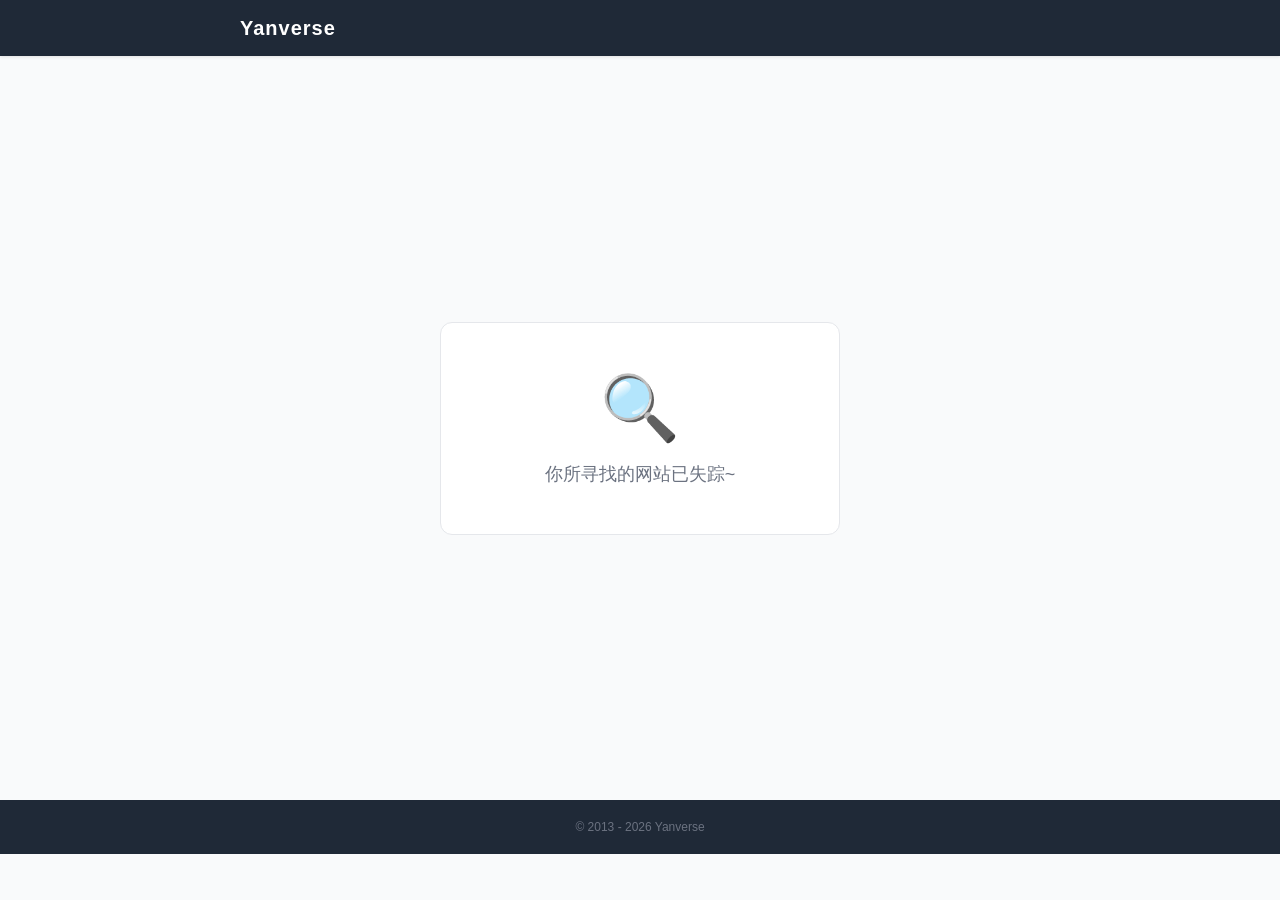
<file: bin.html>
<!DOCTYPE html>
<html lang="zh-CN">
<head>
    <meta charset="UTF-8">
    <meta name="viewport" content="width=device-width, initial-scale=1.0">
    <title>网页已失踪 - Yanverse</title>
    <style>
        *, *::before, *::after { box-sizing: border-box; }
        html { font-family: -apple-system, BlinkMacSystemFont, "Segoe UI", Roboto, "Helvetica Neue", Arial, sans-serif; }
        body {
            margin: 0;
            background: #f9fafb;
            color: #111827;
            min-height: 100vh;
        }

        .app-header {
            background: #1f2937;
            padding: 0 24px;
            position: sticky;
            top: 0;
            z-index: 100;
            box-shadow: 0 1px 3px rgba(0,0,0,0.1);
        }
        .header-content {
            max-width: 800px;
            margin: 0 auto;
            height: 56px;
            display: flex;
            align-items: center;
        }
        .brand {
            font-size: 20px;
            font-weight: 700;
            color: #fff;
            letter-spacing: 1px;
            cursor: pointer;
        }

        .app-content {
            max-width: 800px;
            margin: 0 auto;
            padding: 24px;
            min-height: calc(100vh - 156px);
            display: flex;
            align-items: center;
            justify-content: center;
        }

        .notfound-card {
            background: #fff;
            border-radius: 12px;
            padding: 48px 32px;
            border: 1px solid #e5e7eb;
            text-align: center;
            max-width: 400px;
            width: 100%;
        }
        .notfound-icon {
            font-size: 64px;
            margin-bottom: 16px;
            color: #9ca3af;
        }
        .notfound-text {
            font-size: 18px;
            color: #6b7280;
            margin: 0;
        }

        .app-footer {
            background: #1f2937;
            padding: 20px 24px;
            text-align: center;
        }
        .app-footer p {
            margin: 0;
            color: #6b7280;
            font-size: 12px;
        }

        @media (max-width: 576px) {
            .app-header { padding: 0 16px; }
            .app-content { padding: 16px; }
            .notfound-card { padding: 32px 24px; }
        }
    </style>
</head>
<body>
    <header class="app-header">
        <div class="header-content">
            <span class="brand" onclick="location.href='/'">Yanverse</span>
        </div>
    </header>

    <main class="app-content">
        <div class="notfound-card">
            <div class="notfound-icon">🔍</div>
            <p class="notfound-text">你所寻找的网站已失踪~</p>
        </div>
    </main>

    <footer class="app-footer">
        <p>&copy; 2013 - 2026 Yanverse</p>
    </footer>
</body>
</html>
</file>
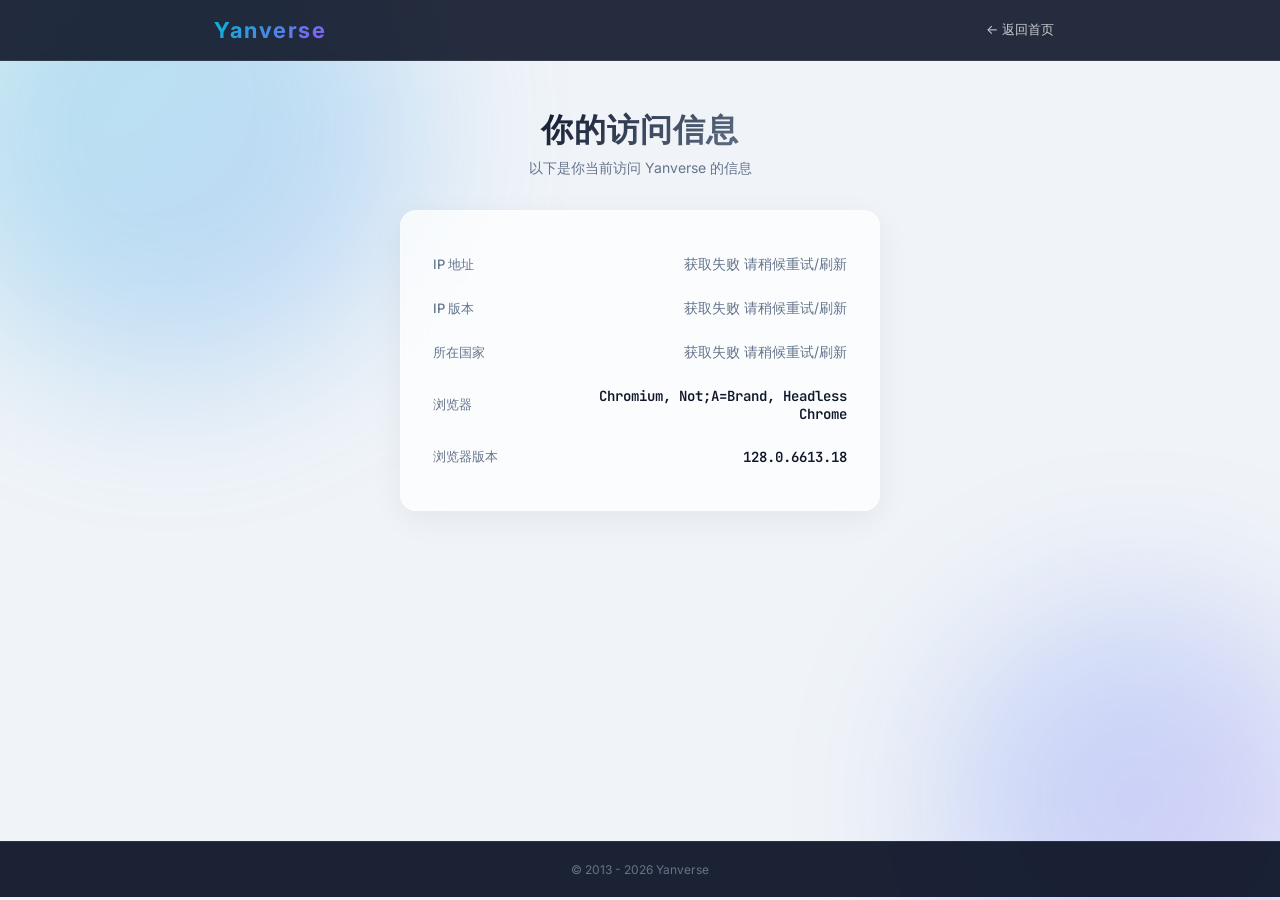
<file: info.html>
<!DOCTYPE html>
<html lang="zh-CN">
<head>
<meta charset="UTF-8" />
<meta name="viewport" content="width=device-width, initial-scale=1.0" />
<title>访问信息 - Yanverse</title>
 <link rel="icon" href="https://github.com/favicon.ico">
<link rel="preconnect" href="https://fonts.googleapis.com" />
<link rel="preconnect" href="https://fonts.gstatic.com" crossorigin />
<link href="https://fonts.googleapis.com/css2?family=Inter:opsz@14..32&family=JetBrains+Mono:wght@500&display=swap" rel="stylesheet" />
<style>
  *, *::before, *::after { box-sizing: border-box; margin: 0; padding: 0; }

  :root {
    --primary: #06b6d4;
    --primary-dark: #0891b2;
    --gradient-1: #06b6d4;
    --gradient-2: #3b82f6;
    --gradient-3: #8b5cf6;
    --bg: #f0f4f8;
    --card-bg: rgba(255,255,255,0.75);
    --card-border: rgba(255,255,255,0.3);
    --text: #0f172a;
    --text-soft: #64748b;
    --nav-bg: rgba(15,23,42,0.9);
    --nav-border: rgba(255,255,255,0.08);
    --footer-bg: rgba(15,23,42,0.95);
    --shadow: 0 8px 32px rgba(0,0,0,0.06);
    --radius: 16px;
    --font: "Inter", -apple-system, BlinkMacSystemFont, "Segoe UI", sans-serif;
    --mono: "JetBrains Mono", "SF Mono", ui-monospace, monospace;
  }

  @media (prefers-color-scheme: dark) {
    :root {
      --bg: #0b1120;
      --card-bg: rgba(30,41,59,0.7);
      --card-border: rgba(148,163,184,0.15);
      --text: #f1f5f9;
      --text-soft: #94a3b8;
      --nav-bg: rgba(15,23,42,0.95);
      --footer-bg: rgba(2,6,23,0.98);
      --shadow: 0 8px 32px rgba(0,0,0,0.3);
    }
  }

  html { font-family: var(--font); color: var(--text); }
  body {
    margin: 0;
    background: var(--bg);
    min-height: 100vh;
    overflow-x: hidden;
    transition: background 0.4s, color 0.4s;
  }

  .orb {
    position: fixed;
    border-radius: 50%;
    filter: blur(80px);
    opacity: 0.25;
    pointer-events: none;
    z-index: 0;
    animation: orbFloat 20s ease-in-out infinite alternate;
  }
  .orb-1 {
    width: 500px; height: 500px;
    background: linear-gradient(135deg, var(--gradient-1), var(--gradient-2));
    top: -120px; left: -80px;
  }
  .orb-2 {
    width: 400px; height: 400px;
    background: linear-gradient(135deg, var(--gradient-2), var(--gradient-3));
    bottom: -100px; right: -60px;
    animation-delay: -7s;
  }
  @keyframes orbFloat {
    0%   { transform: translate(0, 0) scale(1); }
    33%  { transform: translate(30px, -40px) scale(1.08); }
    66%  { transform: translate(-20px, 20px) scale(0.95); }
    100% { transform: translate(10px, -10px) scale(1.05); }
  }

  .app-header {
    position: sticky;
    top: 0;
    z-index: 100;
    background: var(--nav-bg);
    backdrop-filter: blur(16px);
    -webkit-backdrop-filter: blur(16px);
    border-bottom: 1px solid var(--nav-border);
  }
  .header-content {
    max-width: 900px;
    margin: 0 auto;
    height: 60px;
    display: flex;
    align-items: center;
    justify-content: space-between;
    padding: 0 24px;
  }
  .brand {
    font-size: 22px;
    font-weight: 700;
    background: linear-gradient(135deg, var(--gradient-1), var(--gradient-3));
    -webkit-background-clip: text;
    -webkit-text-fill-color: transparent;
    background-clip: text;
    letter-spacing: 1.5px;
    cursor: pointer;
  }
  .back-link {
    color: rgba(255,255,255,0.75);
    text-decoration: none;
    font-size: 13px;
    padding: 6px 12px;
    border-radius: 8px;
    transition: all 0.2s;
  }
  .back-link:hover {
    color: #fff;
    background: rgba(255,255,255,0.06);
  }

  .app-content {
    max-width: 900px;
    margin: 0 auto;
    padding: 48px 24px 64px;
    position: relative;
    z-index: 1;
    min-height: calc(100vh - 120px);
    display: flex;
    flex-direction: column;
    align-items: center;
  }

  .hero-section {
    text-align: center;
    margin-bottom: 32px;
    animation: fadeUp 0.6s ease-out;
  }
  .hero-section h1 {
    font-size: 32px;
    font-weight: 700;
    background: linear-gradient(135deg, var(--text) 0%, var(--text-soft) 100%);
    -webkit-background-clip: text;
    -webkit-text-fill-color: transparent;
    background-clip: text;
    letter-spacing: 1px;
  }
  .hero-section p {
    font-size: 14px;
    color: var(--text-soft);
    margin-top: 6px;
  }

  .info-card {
    background: var(--card-bg);
    backdrop-filter: blur(20px);
    -webkit-backdrop-filter: blur(20px);
    border: 1px solid var(--card-border);
    border-radius: var(--radius);
    padding: 32px;
    max-width: 480px;
    width: 100%;
    box-shadow: var(--shadow);
    animation: fadeUp 0.6s ease-out 0.1s both;
    transition: background 0.3s, transform 0.25s, box-shadow 0.25s;
  }
  .info-card:hover {
    transform: translateY(-2px);
    box-shadow: 0 12px 40px rgba(0,0,0,0.08);
  }
  .info-row {
    display: flex;
    justify-content: space-between;
    align-items: center;
    padding: 12px 0;
    border-bottom: 1px solid var(--card-border);
  }
  .info-row:last-child { border-bottom: none; }
  .info-label {
    font-size: 13px;
    color: var(--text-soft);
    font-weight: 500;
  }
  .info-value {
    font-size: 14px;
    color: var(--text);
    font-weight: 600;
    font-family: var(--mono);
    text-align: right;
    word-break: break-all;
    max-width: 60%;
  }
  .info-value.loading {
    color: var(--text-soft);
    font-weight: 400;
    font-family: var(--font);
  }

  .app-footer {
    background: var(--footer-bg);
    padding: 20px 24px;
    text-align: center;
    position: relative;
    z-index: 1;
    border-top: 1px solid var(--nav-border);
  }
  .app-footer p {
    margin: 0;
    color: var(--text-soft);
    font-size: 12px;
  }

  @keyframes fadeUp {
    from { opacity: 0; transform: translateY(20px); }
    to   { opacity: 1; transform: translateY(0); }
  }

  @media (max-width: 576px) {
    .header-content { padding: 0 16px; }
    .app-content { padding: 32px 16px 48px; }
    .info-card { padding: 24px; }
    .hero-section h1 { font-size: 24px; }
    .info-row { flex-direction: column; align-items: flex-start; gap: 4px; }
    .info-value { text-align: left; max-width: 100%; }
  }
</style>
</head>
<body>

<div class="orb orb-1"></div>
<div class="orb orb-2"></div>

<header class="app-header">
  <div class="header-content">
    <span class="brand" onclick="location.href='/'">Yanverse</span>
    <a class="back-link" href="/">← 返回首页</a>
  </div>
</header>

<main class="app-content">
  <div class="hero-section">
    <h1>你的访问信息</h1>
    <p>以下是你当前访问 Yanverse 的信息</p>
  </div>

  <div class="info-card">
    <div class="info-row">
      <span class="info-label">IP 地址</span>
      <span class="info-value loading" id="ip">获取中...</span>
    </div>
    <div class="info-row">
      <span class="info-label">IP 版本</span>
      <span class="info-value loading" id="version">获取中...</span>
    </div>
    <div class="info-row">
      <span class="info-label">所在国家</span>
      <span class="info-value loading" id="country">获取中...</span>
    </div>
    <div class="info-row">
      <span class="info-label">浏览器</span>
      <span class="info-value loading" id="browser">获取中...</span>
    </div>
    <div class="info-row" id="uaRow" style="display:none">
      <span class="info-label">浏览器版本</span>
      <span class="info-value loading" id="uaVersion">获取中...</span>
    </div>
  </div>
</main>

<footer class="app-footer">
  <p>&copy; 2013 - <span id="year">2026</span> Yanverse</p>
</footer>

<script>
(function() {
  document.getElementById('year').textContent = new Date().getFullYear();

  fetch('https://ipapi.co/json/')
    .then(function(res) { return res.json(); })
    .then(function(data) {
      document.getElementById('ip').textContent = data.ip;
      document.getElementById('ip').className = 'info-value';
      document.getElementById('version').textContent = data.version;
      document.getElementById('version').className = 'info-value';
      document.getElementById('country').textContent = data.country_name;
      document.getElementById('country').className = 'info-value';
    })
    .catch(function() {
      var fallback = '获取失败 请稍候重试/刷新';
      document.getElementById('ip').textContent = fallback;
      document.getElementById('version').textContent = fallback;
      document.getElementById('country').textContent = fallback;
    });

  if (navigator.userAgentData) {
    navigator.userAgentData.getHighEntropyValues(['uaFullVersion']).then(function(ua) {
      var brands = navigator.userAgentData.brands.map(function(b) { return b.brand; }).join(', ');
      document.getElementById('browser').textContent = brands;
      document.getElementById('browser').className = 'info-value';
      document.getElementById('uaRow').style.display = 'flex';
      document.getElementById('uaVersion').textContent = ua.uaFullVersion;
      document.getElementById('uaVersion').className = 'info-value';
    });
  } else {
    var raw = navigator.userAgent;
    var match = raw.match(/(Chrome\/[\d.]+|Firefox\/[\d.]+|Safari\/[\d.]+)/);
    document.getElementById('browser').textContent = match ? match[1] : raw.slice(0, 50);
    document.getElementById('browser').className = 'info-value';
  }
})();
</script>
</body>
</html>
</file>
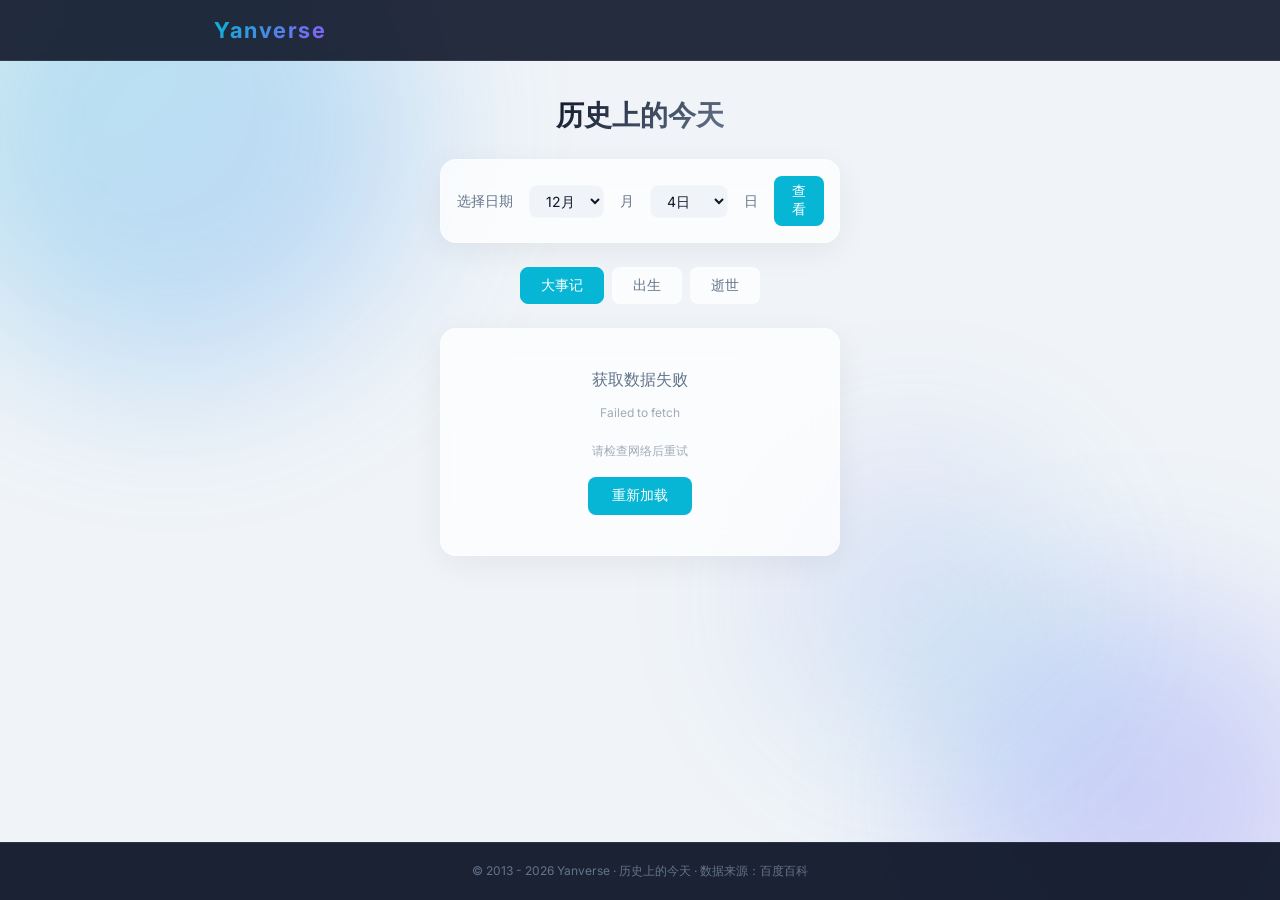
<file: onthisday.html>
<!DOCTYPE html>
<html lang="zh-CN">
<head>
<meta charset="UTF-8">
<meta name="viewport" content="width=device-width, initial-scale=1.0">
<title>历史上的今天 - Yanverse</title>
  <link rel="icon" href="https://github.com/favicon.ico">
<link rel="preconnect" href="https://fonts.googleapis.com">
<link rel="preconnect" href="https://fonts.gstatic.com" crossorigin>
<link href="https://fonts.googleapis.com/css2?family=Inter:opsz@14..32&family=JetBrains+Mono:wght@500;700&display=swap" rel="stylesheet">
<style>
*,*::before,*::after{box-sizing:border-box;margin:0;padding:0}

:root{
--primary:#06b6d4;
--primary-dark:#0891b2;
--gradient-1:#06b6d4;
--gradient-2:#3b82f6;
--gradient-3:#8b5cf6;
--bg:#f0f4f8;
--card-bg:rgba(255,255,255,0.75);
--card-border:rgba(255,255,255,0.3);
--text:#0f172a;
--text-soft:#64748b;
--nav-bg:rgba(15,23,42,0.9);
--nav-border:rgba(255,255,255,0.08);
--footer-bg:rgba(15,23,42,0.95);
--shadow:0 8px 32px rgba(0,0,0,0.06);
--radius:16px;
--font:"Inter",-apple-system,BlinkMacSystemFont,"Segoe UI",sans-serif;
--mono:"JetBrains Mono","SF Mono",ui-monospace,monospace
}

@media(prefers-color-scheme:dark){
:root{
--bg:#0b1120;
--card-bg:rgba(30,41,59,0.7);
--card-border:rgba(148,163,184,0.15);
--text:#f1f5f9;
--text-soft:#94a3b8;
--nav-bg:rgba(15,23,42,0.95);
--footer-bg:rgba(2,6,23,0.98);
--shadow:0 8px 32px rgba(0,0,0,0.3)
}
}

html{font-family:var(--font);color:var(--text);height:100%}
body{margin:0;background:var(--bg);min-height:100vh;overflow-x:hidden;transition:background .4s,color .4s;display:flex;flex-direction:column}

.orb{position:fixed;border-radius:50%;filter:blur(80px);opacity:.25;pointer-events:none;z-index:0;animation:orbFloat 20s ease-in-out infinite alternate}
.orb-1{width:500px;height:500px;background:linear-gradient(135deg,var(--gradient-1),var(--gradient-2));top:-120px;left:-80px}
.orb-2{width:400px;height:400px;background:linear-gradient(135deg,var(--gradient-2),var(--gradient-3));bottom:-100px;right:-60px;animation-delay:-7s}
.orb-3{width:300px;height:300px;background:linear-gradient(135deg,var(--gradient-3),var(--gradient-1));top:50%;left:60%;animation-delay:-14s;opacity:.15}
@keyframes orbFloat{0%{transform:translate(0,0) scale(1)}33%{transform:translate(30px,-40px) scale(1.08)}66%{transform:translate(-20px,20px) scale(.95)}100%{transform:translate(10px,-10px) scale(1.05)}}

.app-header{position:sticky;top:0;z-index:100;background:var(--nav-bg);backdrop-filter:blur(16px);-webkit-backdrop-filter:blur(16px);border-bottom:1px solid var(--nav-border);transition:background .3s}
.header-content{max-width:900px;margin:0 auto;height:60px;display:flex;align-items:center;padding:0 24px}
.brand{font-size:22px;font-weight:700;background:linear-gradient(135deg,var(--gradient-1),var(--gradient-3));-webkit-background-clip:text;-webkit-text-fill-color:transparent;background-clip:text;letter-spacing:1.5px;cursor:pointer}

.app-content{max-width:900px;margin:0 auto;padding:36px 24px;position:relative;z-index:1;flex:1 0 auto}

.page-header{text-align:center;margin-bottom:24px;animation:fadeUp .6s ease-out}
.page-title{font-size:28px;font-weight:700;margin-bottom:4px}
.page-title span{background:linear-gradient(135deg,var(--text) 0%,var(--text-soft) 100%);-webkit-background-clip:text;-webkit-text-fill-color:transparent;background-clip:text}

.date-picker-card{background:var(--card-bg);backdrop-filter:blur(20px);-webkit-backdrop-filter:blur(20px);border:1px solid var(--card-border);border-radius:var(--radius);padding:16px 24px;box-shadow:var(--shadow);display:flex;align-items:center;justify-content:center;gap:16px;max-width:400px;margin:0 auto 24px;animation:fadeUp .6s ease-out .05s both;transition:background .3s}
.date-picker-card label{font-size:14px;color:var(--text-soft);white-space:nowrap}
.date-picker-card select{font-family:var(--font);font-size:14px;padding:6px 12px;border-radius:8px;border:1px solid var(--card-border);background:var(--bg);color:var(--text);outline:none;cursor:pointer}
.date-picker-card select:focus{border-color:var(--primary)}
.date-picker-card button{background:var(--primary);border:none;color:#fff;padding:7px 18px;border-radius:8px;cursor:pointer;font-size:14px;font-weight:500;transition:background .2s}
.date-picker-card button:hover{background:var(--primary-dark)}

.tabs{display:flex;gap:8px;justify-content:center;margin-bottom:24px;animation:fadeUp .6s ease-out .1s both}
.tab{padding:8px 20px;border-radius:8px;border:1px solid var(--card-border);background:var(--card-bg);color:var(--text-soft);font-size:14px;font-weight:500;cursor:pointer;transition:all .2s;backdrop-filter:blur(12px)}
.tab:hover{background:var(--primary);color:#fff;border-color:var(--primary)}
.tab.active{background:var(--primary);color:#fff;border-color:var(--primary)}

.loading{text-align:center;padding:80px 20px}
.loading .spinner{width:48px;height:48px;border:4px solid var(--card-border);border-top-color:var(--primary);border-radius:50%;animation:spin .8s linear infinite;margin:0 auto 20px}
@keyframes spin{to{transform:rotate(360deg)}}
.loading p{font-size:16px;color:var(--text-soft)}

.error-card{background:var(--card-bg);backdrop-filter:blur(20px);-webkit-backdrop-filter:blur(20px);border:1px solid var(--card-border);border-radius:var(--radius);padding:40px;text-align:center;box-shadow:var(--shadow)}
.error-card p{color:var(--text-soft);margin-bottom:12px}
.error-card .err-detail{font-size:12px;opacity:.6;margin-bottom:16px;line-height:1.6}
.error-card button{background:var(--primary);border:none;color:#fff;padding:10px 24px;border-radius:8px;cursor:pointer;font-size:14px;transition:background .2s}
.error-card button:hover{background:var(--primary-dark)}

.events-list{animation:fadeUp .6s ease-out .15s both}
.event-card{background:var(--card-bg);backdrop-filter:blur(20px);-webkit-backdrop-filter:blur(20px);border:1px solid var(--card-border);border-radius:var(--radius);padding:20px 24px;box-shadow:var(--shadow);transition:transform .2s,box-shadow .2s,background .3s;margin-bottom:10px}
.event-card:hover{transform:translateY(-2px);box-shadow:0 12px 48px rgba(0,0,0,.1)}
.event-year{font-family:var(--mono);font-size:13px;font-weight:700;background:linear-gradient(135deg,var(--gradient-1),var(--gradient-2));-webkit-background-clip:text;-webkit-text-fill-color:transparent;background-clip:text;margin-bottom:6px}
.event-text{font-size:15px;line-height:1.6;color:var(--text)}

.empty-state{text-align:center;padding:60px 20px;color:var(--text-soft);font-size:15px}

.app-footer{background:var(--footer-bg);padding:20px 24px;text-align:center;position:relative;z-index:1;border-top:1px solid var(--nav-border);margin-top:auto}

.app-footer{background:var(--footer-bg);padding:20px 24px;text-align:center;position:relative;z-index:1;border-top:1px solid var(--nav-border);margin-top:48px}
.app-footer p{margin:0;color:var(--text-soft);font-size:12px}

@keyframes fadeUp{from{opacity:0;transform:translateY(20px)}to{opacity:1;transform:translateY(0)}}

@media(max-width:576px){
.header-content{padding:0 16px}
.app-content{padding:24px 16px 40px}
.page-title{font-size:22px}
.event-card{padding:16px 18px}
.tab{padding:6px 14px;font-size:13px}
.date-picker-card{flex-wrap:wrap;padding:14px 16px}
}
</style>
</head>
<body>

<div class="orb orb-1"></div>
<div class="orb orb-2"></div>
<div class="orb orb-3"></div>

<header class="app-header">
  <div class="header-content">
    <span class="brand" onclick="location.href='https://www.page.roooooyan.work'">Yanverse</span>
  </div>
</header>

<main class="app-content">
  <div class="page-header">
    <div class="page-title"><span>历史上的今天</span></div>
  </div>

  <div class="date-picker-card">
    <label>选择日期</label>
    <select id="monthPicker" style="font-family:var(--font);font-size:14px;padding:6px 12px;border-radius:8px;border:1px solid var(--card-border);background:var(--bg);color:var(--text);outline:none;cursor:pointer"></select>
    <span style="color:var(--text-soft);font-size:14px">月</span>
    <select id="dayPicker" style="font-family:var(--font);font-size:14px;padding:6px 12px;border-radius:8px;border:1px solid var(--card-border);background:var(--bg);color:var(--text);outline:none;cursor:pointer"></select>
    <span style="color:var(--text-soft);font-size:14px">日</span>
    <button onclick="goDate()">查看</button>
  </div>

  <div class="tabs">
    <span class="tab active" data-tab="events" onclick="switchTab('events')">大事记</span>
    <span class="tab" data-tab="births" onclick="switchTab('births')">出生</span>
    <span class="tab" data-tab="deaths" onclick="switchTab('deaths')">逝世</span>
  </div>

  <div id="app">
    <div class="loading">
      <div class="spinner"></div>
      <p>正在获取历史数据...</p>
    </div>
  </div>
</main>

<footer class="app-footer">
  <p>&copy; 2013 - <span id="year">2026</span> Yanverse · 历史上的今天 · 数据来源：百度百科</p>
</footer>

<script>
document.getElementById('year').textContent = new Date().getFullYear();

const MONTHS = ['1','2','3','4','5','6','7','8','9','10','11','12'];
const monthSel = document.getElementById('monthPicker');
const daySel = document.getElementById('dayPicker');

MONTHS.forEach((m, i) => {
  const opt = document.createElement('option');
  opt.value = m;
  opt.textContent = (i + 1) + '月';
  monthSel.appendChild(opt);
});

function populateDays(month, selectedDay) {
  const daysInMonth = new Date(2000, month, 0).getDate();
  daySel.innerHTML = '';
  for (let d = 1; d <= daysInMonth; d++) {
    const opt = document.createElement('option');
    opt.value = String(d).padStart(2, '0');
    opt.textContent = d + '日';
    if (String(d).padStart(2, '0') === selectedDay) opt.selected = true;
    daySel.appendChild(opt);
  }
}

const today = new Date();
const defaultMonth = String(today.getMonth() + 1);
const defaultDay = String(today.getDate()).padStart(2, '0');
monthSel.value = defaultMonth;
populateDays(parseInt(defaultMonth), defaultDay);

monthSel.addEventListener('change', function() {
  const curDay = daySel.value;
  populateDays(parseInt(this.value), curDay);
});

let allData = {};
let currentTab = 'events';
let curMonth = defaultMonth;
let curDay = defaultDay;
let isToday = true;

function pad(n) { return String(n).padStart(2, '0'); }

function getDateStr(m, d) { return pad(m) + '-' + pad(d); }

function switchTab(tab) {
  currentTab = tab;
  document.querySelectorAll('.tab').forEach(t => t.classList.toggle('active', t.dataset.tab === tab));
  renderTab(tab);
}

function goDate() {
  curMonth = String(monthSel.value).padStart(2, '0');
  curDay = daySel.value;
  isToday = (curMonth === pad(today.getMonth() + 1) && curDay === pad(today.getDate()));
  document.getElementById('app').innerHTML = '<div class="loading"><div class="spinner"></div><p>正在获取历史数据...</p></div>';
  init();
}

function classifyByTitle(title) {
  const deathKw = ['逝世', '病逝', '遇害', '殉职', '牺牲', '被杀', '去世', '永逝'];
  const birthKw = ['诞辰', '出生'];
  for (const kw of deathKw) {
    if (title.includes(kw)) return 'deaths';
  }
  for (const kw of birthKw) {
    if (title.includes(kw)) {
      if (title.includes('计算机') || title.includes('欧元')) continue;
      return 'births';
    }
  }
  return 'events';
}

async function init() {
  const app = document.getElementById('app');
  try {
    const dateStr = curMonth + curDay;

    if (isToday) {
      const res = await fetch('https://api.chinasclm.com/api/api-history');
      const json = await res.json();
      if (json.code !== 200 || !json.data) {
        throw new Error('草木API返回异常');
      }
      allData = { events: [], births: [], deaths: [] };
      json.data.forEach(item => {
        const map = { event: 'events', birth: 'births', death: 'deaths' };
        const type = map[item.type] || 'events';
        const year = item.year || '';
        allData[type].push({ year: year, text: item.title, desc: item.desc || '', link: item.link || '' });
      });
    } else {
      const res = await fetch('https://api.qqsuu.cn/api/dm-lishi?date=' + dateStr);
      const json = await res.json();
      if (json.code !== 200 || !json.data || !json.data.list) {
        throw new Error('大米API返回异常');
      }
      allData = { events: [], births: [], deaths: [] };
      json.data.list.forEach(item => {
        const year = item.lsdate.split('-')[0] || '';
        const type = classifyByTitle(item.title);
        allData[type].push({ year: year, text: item.title });
      });
    }
    renderTab(currentTab);
  } catch (e) {
    app.innerHTML = '<div class="error-card"><p>获取数据失败</p><p class="err-detail">' + e.message + '<br><br>请检查网络后重试</p><button onclick="init()">重新加载</button></div>';
  }
}

const HOLIDAYS = {
  '01-01': { name: '元旦', emoji: '🎉', customs: '元旦是一年的开始，人们会举办跨年晚会、燃放烟花、互送祝福，许多地方有元旦长跑和登高活动，象征新年新气象。' },
  '01-05': { name: '小寒', emoji: '❄️', customs: '小寒是二十四节气之一，标志着开始进入一年中最寒冷的日子。民间有"小寒胜大寒"的说法，此时宜进补，多吃温热食物。' },
  '01-20': { name: '大寒', emoji: '❄️', customs: '大寒是二十四节气的最后一个节气，也是一年中最冷的时期。民间有大寒吃糯米饭、喝腊八粥的习俗，寓意驱寒保暖。' },
  '02-02': { name: '世界湿地日', emoji: '🌿', customs: '为提高公众对湿地保护的认识而设立。各地会举办湿地科普展览、观鸟活动和生态保护宣传。' },
  '02-04': { name: '立春', emoji: '🌱', customs: '立春是二十四节气之首，标志着春季的开始。民间有"咬春"习俗，吃春饼、春卷、萝卜，寓意迎新纳吉。' },
  '02-14': { name: '情人节', emoji: '💕', customs: '起源于西方的节日，情侣们互赠巧克力、鲜花（尤其是玫瑰）和贺卡，共进浪漫晚餐表达爱意。' },
  '03-08': { name: '国际妇女节', emoji: '🌹', customs: '为庆祝妇女在经济、政治和社会等领域做出的重要贡献而设立。各单位常为女性职工放假半天、赠送鲜花或组织活动。' },
  '03-12': { name: '植树节', emoji: '🌳', customs: '为激发人们爱林造林的热情、促进国土绿化而设立。各地组织义务植树活动，倡导绿色环保理念。' },
  '03-20': { name: '春分', emoji: '🌸', customs: '春分日昼夜等长，标志着春天过半。民间有"春分竖蛋"的习俗，人们尝试将鸡蛋竖立起来，寓意好运。' },
  '04-01': { name: '愚人节', emoji: '🤪', customs: '源自西方的节日，人们在这一天可以开玩笑、恶作剧捉弄别人，被捉弄的人被称为"四月傻瓜"。玩笑通常在中午12点前结束。' },
  '04-04': { name: '清明', emoji: '🌧️', customs: '清明节是祭祖和扫墓的日子，人们前往墓地祭拜先人、献花、烧纸钱。同时也是踏青郊游的好时节，有吃青团、放风筝的习俗。' },
  '04-05': { name: '清明', emoji: '🌧️', customs: '清明节是祭祖和扫墓的日子，人们前往墓地祭拜先人、献花、烧纸钱。同时也是踏青郊游的好时节，有吃青团、放风筝的习俗。' },
  '04-22': { name: '世界地球日', emoji: '🌍', customs: '旨在提高民众对于现有环境问题的意识，动员民众参与环保运动。各地举办垃圾分类宣传、植树净滩等公益活动。' },
  '05-01': { name: '劳动节', emoji: '💪', customs: '国际劳动节，源于美国芝加哥工人大罢工。中国通常放假调休，人们趁小长假外出旅游、休息放松。' },
  '05-04': { name: '青年节', emoji: '🌟', customs: '纪念1919年五四爱国运动。各地举办青年表彰大会、主题团日活动，弘扬爱国、进步、民主、科学的五四精神。' },
  '05-05': { name: '立夏', emoji: '☀️', customs: '立夏标志着夏季的开始。民间有"立夏吃蛋"的习俗，认为吃蛋能强身健体。还有"称人"习俗，称体重以观察夏季身体变化。' },
  '05-12': { name: '国际护士节', emoji: '💉', customs: '为纪念现代护理学科创始人弗洛伦斯·南丁格尔而设立。表彰护士在医疗工作中的奉献精神。' },
  '06-01': { name: '儿童节', emoji: '🧒', customs: '为保障儿童权益而设立的节日。学校举办文艺汇演、游园活动，家长给孩子送礼物，带孩子去游乐园玩耍。' },
  '06-05': { name: '世界环境日', emoji: '🌿', customs: '联合国为促进全球环保意识而设立。各国举办环保宣传活动，倡导减少污染、保护生物多样性。' },
  '06-21': { name: '夏至', emoji: '☀️', customs: '夏至是一年中白昼最长的一天。民间有"冬至饺子夏至面"的说法，夏至吃面是许多地区的传统习俗。' },
  '07-01': { name: '建党节', emoji: '🚩', customs: '纪念中国共产党成立。各地举办重温入党誓词、红色主题展览、表彰优秀党员等活动。' },
  '08-01': { name: '建军节', emoji: '🎖️', customs: '纪念中国人民解放军成立。各地举办拥军优属活动、军事主题展览，部分军事基地向公众开放参观。' },
  '08-07': { name: '立秋', emoji: '🍂', customs: '立秋标志着秋季的开始。民间有"贴秋膘"的习俗，人们吃炖肉、烤肉等补充营养。还有"咬秋"吃西瓜的习俗。' },
  '09-10': { name: '教师节', emoji: '🍎', customs: '为表达对教师的尊敬而设立。学生向老师赠送鲜花、贺卡，学校举办表彰大会，弘扬尊师重教的传统美德。' },
  '09-22': { name: '秋分', emoji: '🍁', customs: '秋分日昼夜等长，标志着秋季过半。民间有"秋分祭月"的传统，也是中国农民丰收节，庆祝农业丰收。' },
  '10-01': { name: '国庆节', emoji: '🇨🇳', customs: '纪念中华人民共和国成立。天安门广场举行升旗仪式，各地悬挂国旗、举办烟花晚会和文艺演出，国庆长假期间全民出游。' },
  '10-08': { name: '寒露', emoji: '🌾', customs: '寒露是深秋的节气，气温下降明显。民间有寒露吃芝麻、喝菊花酒的习俗，注重滋阴润燥。' },
  '10-24': { name: '霜降', emoji: '❄️', customs: '霜降是秋季最后一个节气，开始有霜冻。民间有霜降吃柿子的习俗，认为此时柿子最甜且能御寒保暖。' },
  '10-31': { name: '万圣节', emoji: '🎃', customs: '源自西方的传统节日。人们装扮成鬼怪精灵，孩子们挨家挨户敲门要糖果（Trick-or-treat），家庭制作南瓜灯装饰。' },
  '11-08': { name: '立冬', emoji: '❄️', customs: '立冬标志着冬季的开始。民间有"立冬补冬"的习俗，北方吃饺子，南方吃鸡鸭鱼肉等温补食物。' },
  '11-22': { name: '小雪', emoji: '🌨️', customs: '小雪节气开始降雪但雪量不大。民间有腌制腊肉、酸菜的习俗，为过冬做准备。' },
  '12-07': { name: '大雪', emoji: '🌨️', customs: '大雪节气气温显著下降、降雪量增大。民间有"大雪腌肉"的习俗，此时腌制肉类不易变质。' },
  '12-21': { name: '冬至', emoji: '🥟', customs: '冬至是一年中白昼最短的一天。北方有"冬至吃饺子"的习俗，南方吃汤圆，寓意团圆温暖。民间有"冬至大如年"的说法。' },
  '12-24': { name: '平安夜', emoji: '🎄', customs: '圣诞节前夜，人们装饰圣诞树、互赠苹果（寓意平安），家庭聚餐、去教堂参加平安夜弥撒。' },
  '12-25': { name: '圣诞节', emoji: '🎅', customs: '纪念耶稣诞生的西方传统节日。人们互赠礼物、装饰圣诞树、吃圣诞大餐，是全家团聚的日子。' },
  '12-31': { name: '跨年夜', emoji: '🎆', customs: '一年的最后一天，人们举办跨年派对、观看跨年晚会，在零点时刻倒数计时、燃放烟花，互祝新年快乐。' }
};

function pickRandom(arr) {
  if (!arr || !arr.length) return null;
  return arr[Math.floor(Math.random() * arr.length)];
}

function renderTab(tab) {
  const app = document.getElementById('app');
  const items = allData[tab] || [];

  if (!items.length) {
    app.innerHTML = '<div class="empty-state">暂无数据</div>';
    return;
  }

  const holidayKey = curMonth + '-' + curDay;
  const holiday = HOLIDAYS[holidayKey];

  const centuryMap = {};
  items.forEach(item => {
    const year = parseInt(item.year) || 0;
    const centuryKey = Math.floor(year / 100);
    if (!centuryMap[centuryKey]) centuryMap[centuryKey] = [];
    centuryMap[centuryKey].push(item);
  });

  const sortedCenturies = Object.keys(centuryMap).map(Number).sort((a, b) => b - a);

  const picked = [];
  sortedCenturies.forEach(ck => {
    const best = pickRandom(centuryMap[ck]);
    if (best) picked.push(best);
  });

  let html = '<div class="events-list">';

  if (holiday) {
    html += '<div style="background:var(--card-bg);backdrop-filter:blur(20px);-webkit-backdrop-filter:blur(20px);border:1px solid var(--card-border);border-radius:var(--radius);padding:24px;box-shadow:var(--shadow);margin-bottom:16px">';
    html += '<div style="font-size:28px;margin-bottom:8px">' + holiday.emoji + ' <span style="font-size:22px;font-weight:700">' + holiday.name + '</span></div>';
    html += '<div style="font-size:14px;line-height:1.7;color:var(--text-soft)">' + holiday.customs + '</div>';
    html += '</div>';
  }

  picked.forEach(item => {
    const nameMatch = item.text.match(/^[^，,（(]+/);
    const name = nameMatch ? nameMatch[0].trim() : '';
    html += '<div class="event-card">';
    html += '<div class="event-year">' + item.year + '年</div>';
    if (tab === 'deaths') {
      html += '<div class="event-text" style="margin-bottom:10px">' + item.text + '</div>';
      html += '<div style="font-size:14px;color:var(--text-soft);border-top:1px solid var(--card-border);padding-top:10px;line-height:1.6">🕯️ 缅怀 <strong>' + (name || item.text.slice(0, 20)) + '</strong></div>';
    } else {
      html += '<div class="event-text">' + item.text + '</div>';
    }
    if (item.desc) {
      html += '<div style="font-size:13px;color:var(--text-soft);margin-top:8px;line-height:1.5;border-top:1px solid var(--card-border);padding-top:8px">' + item.desc + '</div>';
    }
    html += '</div>';
  });
  html += '</div>';
  app.innerHTML = html;
}

init();
</script>
</body>
</html>
</file>
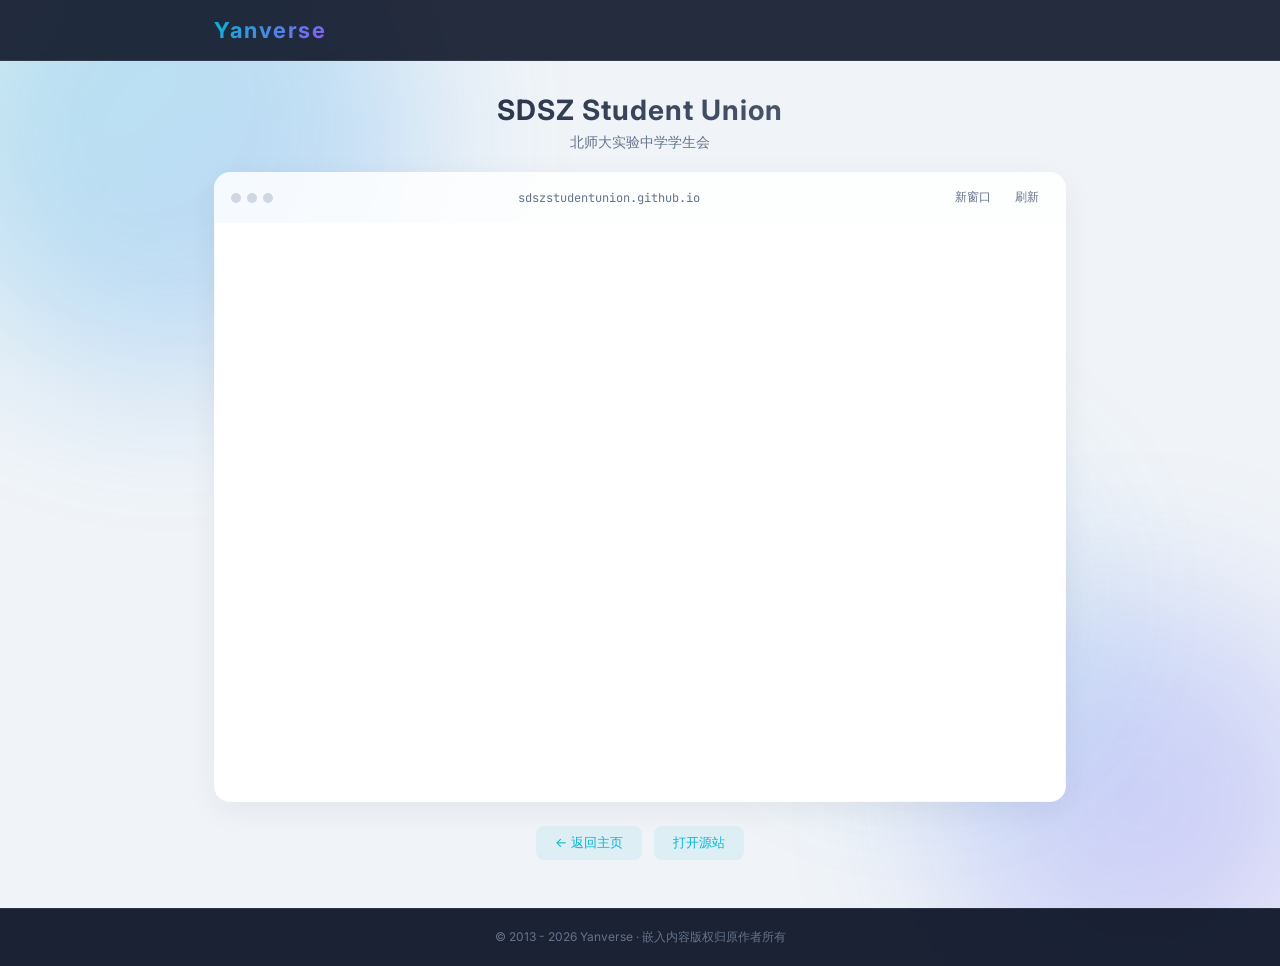
<file: sdsz.html>
<!DOCTYPE html>
<html lang="zh-CN">
<head>
<meta charset="UTF-8" />
<meta name="viewport" content="width=device-width, initial-scale=1.0" />
<title>SDSZ Avatar - Yanverse</title>
<link rel="icon" href="https://github.com/favicon.ico">
<link rel="preconnect" href="https://fonts.googleapis.com" />
<link rel="preconnect" href="https://fonts.gstatic.com" crossorigin />
<link href="https://fonts.googleapis.com/css2?family=Inter:opsz@14..32&family=JetBrains+Mono:wght@500;700&display=swap" rel="stylesheet" />
<style>
  *, *::before, *::after { box-sizing: border-box; margin: 0; padding: 0; }

  :root {
    --primary: #06b6d4;
    --primary-dark: #0891b2;
    --gradient-1: #06b6d4;
    --gradient-2: #3b82f6;
    --gradient-3: #8b5cf6;
    --bg: #f0f4f8;
    --card-bg: rgba(255,255,255,0.75);
    --card-border: rgba(255,255,255,0.3);
    --text: #0f172a;
    --text-soft: #64748b;
    --nav-bg: rgba(15,23,42,0.9);
    --nav-border: rgba(255,255,255,0.08);
    --footer-bg: rgba(15,23,42,0.95);
    --shadow: 0 8px 32px rgba(0,0,0,0.06);
    --radius: 16px;
    --font: "Inter", -apple-system, BlinkMacSystemFont, "Segoe UI", sans-serif;
    --mono: "JetBrains Mono", "SF Mono", ui-monospace, monospace;
  }

  @media (prefers-color-scheme: dark) {
    :root {
      --bg: #0b1120;
      --card-bg: rgba(30,41,59,0.7);
      --card-border: rgba(148,163,184,0.15);
      --text: #f1f5f9;
      --text-soft: #94a3b8;
      --nav-bg: rgba(15,23,42,0.95);
      --footer-bg: rgba(2,6,23,0.98);
      --shadow: 0 8px 32px rgba(0,0,0,0.3);
    }
  }

  html { font-family: var(--font); color: var(--text); }
  body {
    margin: 0;
    background: var(--bg);
    min-height: 100vh;
    overflow-x: hidden;
    transition: background 0.4s, color 0.4s;
    display: flex;
    flex-direction: column;
  }

  /* ---- 浮动装饰 ---- */
  .orb {
    position: fixed;
    border-radius: 50%;
    filter: blur(80px);
    opacity: 0.25;
    pointer-events: none;
    z-index: 0;
    animation: orbFloat 20s ease-in-out infinite alternate;
  }
  .orb-1 {
    width: 500px; height: 500px;
    background: linear-gradient(135deg, var(--gradient-1), var(--gradient-2));
    top: -120px; left: -80px;
  }
  .orb-2 {
    width: 400px; height: 400px;
    background: linear-gradient(135deg, var(--gradient-2), var(--gradient-3));
    bottom: -100px; right: -60px;
    animation-delay: -7s;
  }
  .orb-3 {
    width: 300px; height: 300px;
    background: linear-gradient(135deg, var(--gradient-3), var(--gradient-1));
    top: 50%; left: 60%;
    animation-delay: -14s;
    opacity: 0.15;
  }
  @keyframes orbFloat {
    0%   { transform: translate(0, 0) scale(1); }
    33%  { transform: translate(30px, -40px) scale(1.08); }
    66%  { transform: translate(-20px, 20px) scale(0.95); }
    100% { transform: translate(10px, -10px) scale(1.05); }
  }

  /* ---- 导航 ---- */
  .app-header {
    position: sticky;
    top: 0;
    z-index: 100;
    background: var(--nav-bg);
    backdrop-filter: blur(16px);
    -webkit-backdrop-filter: blur(16px);
    border-bottom: 1px solid var(--nav-border);
    transition: background 0.3s;
  }
  .header-content {
    max-width: 900px;
    margin: 0 auto;
    height: 60px;
    display: flex;
    align-items: center;
    justify-content: space-between;
    padding: 0 24px;
  }
  .brand {
    font-size: 22px;
    font-weight: 700;
    background: linear-gradient(135deg, var(--gradient-1), var(--gradient-3));
    -webkit-background-clip: text;
    -webkit-text-fill-color: transparent;
    background-clip: text;
    letter-spacing: 1.5px;
    text-decoration: none;
  }
  .nav-links {
    display: flex;
    align-items: center;
    gap: 2px;
  }
  .nav-links a {
    color: rgba(255,255,255,0.75);
    text-decoration: none;
    font-size: 13px;
    padding: 6px 12px;
    border-radius: 8px;
    transition: all 0.2s;
    position: relative;
  }
  .nav-links a::after {
    content: '';
    position: absolute;
    bottom: 2px; left: 50%;
    width: 0; height: 2px;
    background: var(--primary);
    border-radius: 2px;
    transition: all 0.25s;
    transform: translateX(-50%);
  }
  .nav-links a:hover {
    color: #fff;
    background: rgba(255,255,255,0.06);
  }
  .nav-links a:hover::after { width: 60%; }

  /* ---- 主内容 ---- */
  .app-content {
    max-width: 900px;
    width: 100%;
    margin: 0 auto;
    padding: 32px 24px 48px;
    position: relative;
    z-index: 1;
    flex: 1;
    display: flex;
    flex-direction: column;
  }

  /* ---- 页面标题 ---- */
  .page-head {
    text-align: center;
    margin-bottom: 20px;
    animation: fadeUp 0.8s ease-out;
  }
  .page-head h1 {
    font-size: 28px;
    font-weight: 700;
    background: linear-gradient(135deg, var(--text) 0%, var(--text-soft) 100%);
    -webkit-background-clip: text;
    -webkit-text-fill-color: transparent;
    background-clip: text;
    letter-spacing: 1px;
  }
  .page-head p {
    font-size: 14px;
    color: var(--text-soft);
    margin-top: 6px;
  }

  /* ---- iframe 卡片 ---- */
  .embed-card {
    background: var(--card-bg);
    backdrop-filter: blur(20px);
    -webkit-backdrop-filter: blur(20px);
    border: 1px solid var(--card-border);
    border-radius: var(--radius);
    box-shadow: var(--shadow);
    overflow: hidden;
    flex: 1;
    min-height: 70vh;
    display: flex;
    flex-direction: column;
    animation: fadeUp 0.8s ease-out 0.1s both;
    transition: background 0.3s, border-color 0.3s;
  }
  .embed-toolbar {
    display: flex;
    align-items: center;
    justify-content: space-between;
    gap: 12px;
    padding: 12px 16px;
    border-bottom: 1px solid var(--card-border);
    background: rgba(255,255,255,0.4);
    transition: background 0.3s;
  }
  @media (prefers-color-scheme: dark) {
    .embed-toolbar { background: rgba(15,23,42,0.4); }
  }
  .embed-dots {
    display: flex;
    gap: 6px;
  }
  .embed-dots span {
    width: 10px; height: 10px;
    border-radius: 50%;
    background: rgba(148,163,184,0.4);
  }
  .embed-title {
    font-size: 12px;
    color: var(--text-soft);
    font-family: var(--mono);
    flex: 1;
    text-align: center;
    overflow: hidden;
    text-overflow: ellipsis;
    white-space: nowrap;
  }
  .embed-actions {
    display: flex;
    gap: 4px;
  }
  .embed-actions a {
    color: var(--text-soft);
    text-decoration: none;
    font-size: 12px;
    padding: 4px 10px;
    border-radius: 6px;
    transition: all 0.2s;
  }
  .embed-actions a:hover {
    color: var(--primary);
    background: rgba(6,182,212,0.1);
  }
  .embed-frame {
    flex: 1;
    width: 100%;
    border: none;
    background: #fff;
  }
  .embed-loading {
    padding: 40px;
    text-align: center;
    color: var(--text-soft);
    font-size: 14px;
  }

  /* ---- 底部链接 ---- */
  .footer-links {
    display: flex;
    gap: 12px;
    justify-content: center;
    margin-top: 24px;
    flex-wrap: wrap;
    animation: fadeUp 0.8s ease-out 0.2s both;
  }
  .footer-links a {
    color: var(--primary);
    text-decoration: none;
    font-size: 13px;
    padding: 7px 18px;
    background: rgba(6,182,212,0.08);
    border-radius: 8px;
    transition: all 0.2s;
    border: 1px solid transparent;
  }
  .footer-links a:hover {
    background: rgba(6,182,212,0.15);
    border-color: rgba(6,182,212,0.25);
    color: var(--primary-dark);
  }

  /* ---- Footer ---- */
  .app-footer {
    background: var(--footer-bg);
    padding: 20px 24px;
    text-align: center;
    position: relative;
    z-index: 1;
    border-top: 1px solid var(--nav-border);
    transition: background 0.3s;
  }
  .app-footer p {
    margin: 0;
    color: var(--text-soft);
    font-size: 12px;
  }

  /* ---- 动画 ---- */
  @keyframes fadeUp {
    from { opacity: 0; transform: translateY(20px); }
    to   { opacity: 1; transform: translateY(0); }
  }

  /* ---- 响应式 ---- */
  @media (max-width: 576px) {
    .header-content { padding: 0 16px; }
    .app-content { padding: 24px 12px 36px; }
    .page-head h1 { font-size: 22px; }
    .embed-card { min-height: 60vh; border-radius: 12px; }
    .embed-title { display: none; }
    .nav-links a { font-size: 12px; padding: 5px 8px; }
  }
</style>
</head>
<body>

<div class="orb orb-1"></div>
<div class="orb orb-2"></div>
<div class="orb orb-3"></div>

<header class="app-header">
  <div class="header-content">
    <a class="brand" href="https://www.page.roooooyan.work/">Yanverse</a>
  </div>
</header>

<main class="app-content">
  <div class="page-head">
    <h1>SDSZ Student Union</h1>
    <p>北师大实验中学学生会</p>
  </div>

  <div class="embed-card">
    <div class="embed-toolbar">
      <div class="embed-dots">
        <span></span><span></span><span></span>
      </div>
      <div class="embed-title">sdszstudentunion.github.io</div>
      <div class="embed-actions">
        <a href="https://sdszstudentunion.github.io/" target="_blank" rel="noopener">新窗口</a>
        <a href="javascript:location.reload()">刷新</a>
      </div>
    </div>
    <iframe
      class="embed-frame"
      src="https://sdszstudentunion.github.io/"
      title="SDSZ Student Union"
      loading="eager"
      referrerpolicy="no-referrer-when-downgrade"
      sandbox="allow-scripts allow-same-origin allow-forms allow-popups allow-popups-to-escape-sandbox allow-downloads"
      allow="fullscreen">
      <div class="embed-loading">
        页面无法嵌入显示，请<a href="https://sdszstudentunion.github.io/" target="_blank" rel="noopener" style="color:var(--primary);">直接访问</a>。
      </div>
    </iframe>
  </div>

  <div class="footer-links">
    <a href="https://www.page.roooooyan.work/">← 返回主页</a>
    <a href="https://sdszstudentunion.github.io/" target="_blank" rel="noopener">打开源站</a>
  </div>
</main>

<footer class="app-footer">
  <p>&copy; 2013 - <span id="year">2026</span> Yanverse · 嵌入内容版权归原作者所有</p>
</footer>

<script>
  document.getElementById('year').textContent = new Date().getFullYear();
</script>

</body>
</html>
</file>
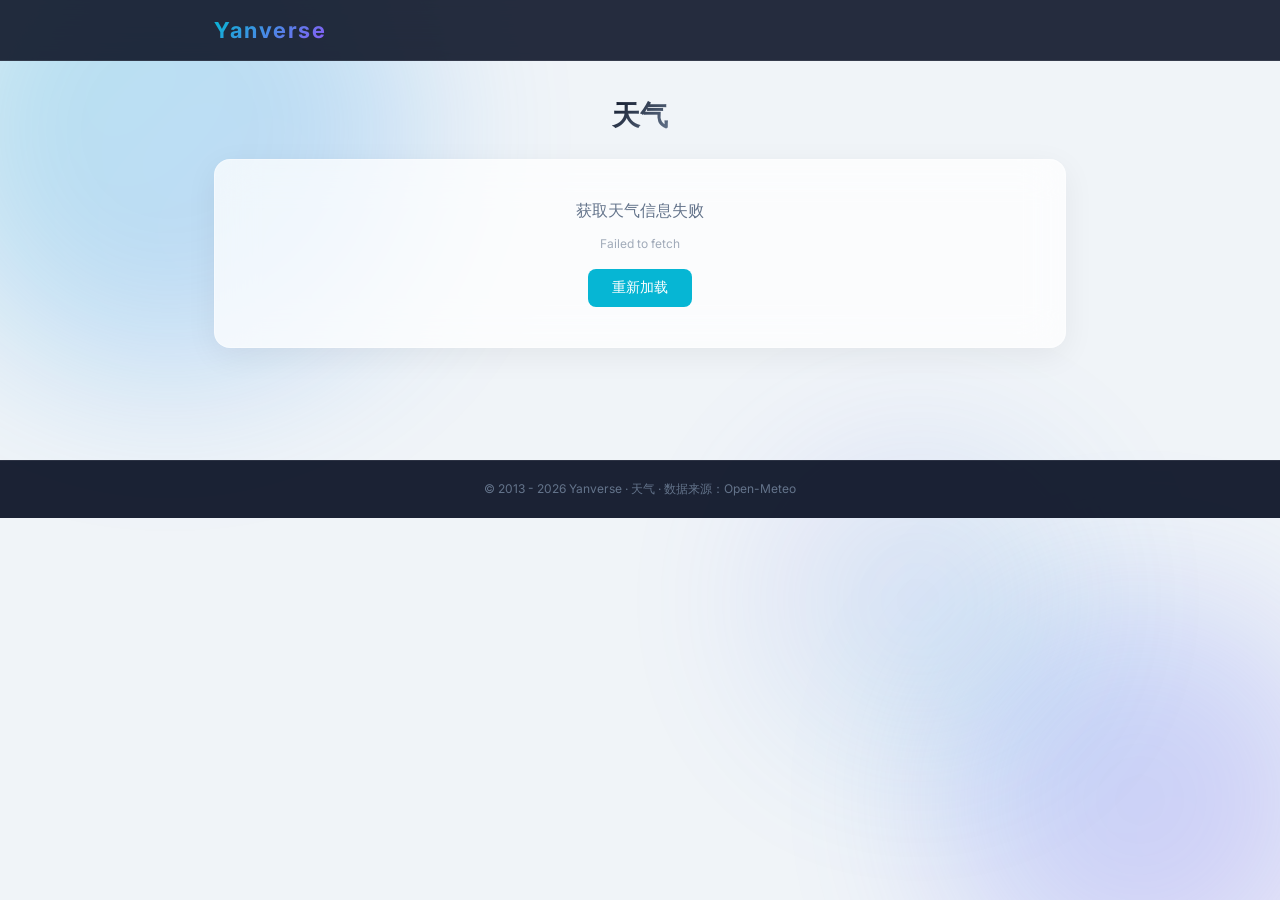
<file: weather.html>
<!DOCTYPE html>
<html lang="zh-CN">
<head>
<meta charset="UTF-8">
<meta name="viewport" content="width=device-width, initial-scale=1.0">
<title>天气 - Yanverse</title>
<link rel="icon" href="https://github.com/favicon.ico">
<link rel="preconnect" href="https://fonts.googleapis.com">
<link rel="preconnect" href="https://fonts.gstatic.com" crossorigin>
<link href="https://fonts.googleapis.com/css2?family=Inter:opsz@14..32&family=JetBrains+Mono:wght@500;700&display=swap" rel="stylesheet">
<style>
*,*::before,*::after{box-sizing:border-box;margin:0;padding:0}

:root{
--primary:#06b6d4;
--primary-dark:#0891b2;
--gradient-1:#06b6d4;
--gradient-2:#3b82f6;
--gradient-3:#8b5cf6;
--bg:#f0f4f8;
--card-bg:rgba(255,255,255,0.75);
--card-border:rgba(255,255,255,0.3);
--text:#0f172a;
--text-soft:#64748b;
--nav-bg:rgba(15,23,42,0.9);
--nav-border:rgba(255,255,255,0.08);
--footer-bg:rgba(15,23,42,0.95);
--shadow:0 8px 32px rgba(0,0,0,0.06);
--radius:16px;
--font:"Inter",-apple-system,BlinkMacSystemFont,"Segoe UI",sans-serif;
--mono:"JetBrains Mono","SF Mono",ui-monospace,monospace
}

@media(prefers-color-scheme:dark){
:root{
--bg:#0b1120;
--card-bg:rgba(30,41,59,0.7);
--card-border:rgba(148,163,184,0.15);
--text:#f1f5f9;
--text-soft:#94a3b8;
--nav-bg:rgba(15,23,42,0.95);
--footer-bg:rgba(2,6,23,0.98);
--shadow:0 8px 32px rgba(0,0,0,0.3)
}
}

html{font-family:var(--font);color:var(--text)}
body{margin:0;background:var(--bg);min-height:100vh;overflow-x:hidden;transition:background .4s,color .4s}

.orb{position:fixed;border-radius:50%;filter:blur(80px);opacity:.25;pointer-events:none;z-index:0;animation:orbFloat 20s ease-in-out infinite alternate}
.orb-1{width:500px;height:500px;background:linear-gradient(135deg,var(--gradient-1),var(--gradient-2));top:-120px;left:-80px}
.orb-2{width:400px;height:400px;background:linear-gradient(135deg,var(--gradient-2),var(--gradient-3));bottom:-100px;right:-60px;animation-delay:-7s}
.orb-3{width:300px;height:300px;background:linear-gradient(135deg,var(--gradient-3),var(--gradient-1));top:50%;left:60%;animation-delay:-14s;opacity:.15}
@keyframes orbFloat{0%{transform:translate(0,0) scale(1)}33%{transform:translate(30px,-40px) scale(1.08)}66%{transform:translate(-20px,20px) scale(.95)}100%{transform:translate(10px,-10px) scale(1.05)}}

.app-header{position:sticky;top:0;z-index:100;background:var(--nav-bg);backdrop-filter:blur(16px);-webkit-backdrop-filter:blur(16px);border-bottom:1px solid var(--nav-border);transition:background .3s}
.header-content{max-width:900px;margin:0 auto;height:60px;display:flex;align-items:center;justify-content:space-between;padding:0 24px}
.brand{font-size:22px;font-weight:700;background:linear-gradient(135deg,var(--gradient-1),var(--gradient-3));-webkit-background-clip:text;-webkit-text-fill-color:transparent;background-clip:text;letter-spacing:1.5px;text-decoration:none;cursor:pointer}
.nav-links{display:flex;align-items:center;gap:2px}
.nav-links a{color:rgba(255,255,255,.75);text-decoration:none;font-size:13px;padding:6px 12px;border-radius:8px;transition:all .2s;position:relative}
.nav-links a::after{content:'';position:absolute;bottom:2px;left:50%;width:0;height:2px;background:var(--primary);border-radius:2px;transition:all .25s;transform:translateX(-50%)}
.nav-links a:hover{color:#fff;background:rgba(255,255,255,.06)}
.nav-links a:hover::after{width:60%}

.app-content{max-width:900px;margin:0 auto;padding:36px 24px 64px;position:relative;z-index:1}
.page-title{font-size:28px;font-weight:700;text-align:center;margin-bottom:24px}
.page-title span{background:linear-gradient(135deg,var(--text) 0%,var(--text-soft) 100%);-webkit-background-clip:text;-webkit-text-fill-color:transparent;background-clip:text}

.weather-card{background:var(--card-bg);backdrop-filter:blur(20px);-webkit-backdrop-filter:blur(20px);border:1px solid var(--card-border);border-radius:var(--radius);padding:28px 32px;box-shadow:var(--shadow);transition:transform .25s,box-shadow .25s,background .3s;animation:fadeUp .6s ease-out}
.weather-card:hover{transform:translateY(-2px);box-shadow:0 12px 48px rgba(0,0,0,.1)}
.forecast-card{background:var(--card-bg);backdrop-filter:blur(20px);-webkit-backdrop-filter:blur(20px);border:1px solid var(--card-border);border-radius:var(--radius);padding:24px 32px;margin-top:16px;box-shadow:var(--shadow);transition:background .3s;animation:fadeUp .6s ease-out .1s both}
.forecast-card:hover{transform:translateY(-2px);box-shadow:0 12px 48px rgba(0,0,0,.1)}
.location{display:flex;align-items:center;gap:8px;margin-bottom:4px;font-size:14px;color:var(--text-soft)}
.location svg{width:16px;height:16px;fill:var(--text-soft)}
.city-name{font-size:24px;font-weight:600;margin-bottom:2px}
.city-sub{font-size:13px;color:var(--text-soft);margin-bottom:10px}
.update-time{font-size:12px;color:var(--text-soft);opacity:.6;margin-bottom:20px}
.weather-main{display:flex;align-items:center;gap:20px;margin-bottom:16px}
.weather-icon{font-size:72px;line-height:1}
.temp-group{flex:1}
.temp-current{font-size:64px;font-weight:200;line-height:1;font-family:var(--mono);letter-spacing:-2px}
.temp-range{font-size:14px;color:var(--text-soft);margin-top:4px}
.weather-desc{font-size:16px;color:var(--text);opacity:.7;margin-top:4px}
.details-grid{display:grid;grid-template-columns:repeat(auto-fit,minmax(100px,1fr));gap:12px;margin-top:20px;padding-top:20px;border-top:1px solid var(--card-border)}
.detail-item{text-align:center}
.detail-item .label{font-size:12px;color:var(--text-soft);margin-bottom:4px}
.detail-item .value{font-size:18px;font-weight:500;font-family:var(--mono)}
.detail-item .value .unit{font-size:12px;font-weight:400;color:var(--text-soft);font-family:var(--font)}
.uv-bar-wrap{background:var(--card-border);border-radius:99px;height:6px;margin-top:6px;overflow:hidden}
.uv-bar-fill{height:100%;border-radius:99px;transition:width .5s}
.uv-label{font-size:11px;color:var(--text-soft);opacity:.6;margin-top:2px}
.forecast-title{font-size:16px;font-weight:500;margin-bottom:16px;color:var(--text-soft)}
.forecast-day{display:flex;align-items:center;padding:10px 0}
.forecast-day+.forecast-day{border-top:1px solid var(--card-border)}
.day-name{width:100px;font-size:14px;font-weight:500}
.day-icon{font-size:22px;width:32px;text-align:center;margin:0 12px}
.day-desc{flex:1;font-size:13px;color:var(--text-soft);white-space:nowrap;overflow:hidden;text-overflow:ellipsis}
.temp-bar-wrap{width:80px;height:4px;background:var(--card-border);border-radius:99px;overflow:hidden;margin:0 8px;flex-shrink:0}
.temp-bar-fill{height:100%;border-radius:99px;background:linear-gradient(90deg,var(--gradient-2),var(--gradient-1))}
.day-high{font-size:14px;font-weight:500;min-width:32px;text-align:right}
.day-low{font-size:14px;color:var(--text-soft);min-width:32px;text-align:left}
.hourly-scroll{display:flex;gap:16px;overflow-x:auto;padding:12px 0 4px;margin-top:12px;border-top:1px solid var(--card-border);-webkit-overflow-scrolling:touch}
.hourly-scroll::-webkit-scrollbar{height:3px}
.hourly-scroll::-webkit-scrollbar-thumb{background:var(--card-border);border-radius:99px}
.hourly-item{text-align:center;min-width:56px;flex-shrink:0}
.hourly-item .h-time{font-size:12px;color:var(--text-soft);margin-bottom:4px}
.hourly-item .h-icon{font-size:20px;margin-bottom:2px}
.hourly-item .h-temp{font-size:14px;font-weight:500;font-family:var(--mono)}
.loading{text-align:center;padding:80px 20px}
.loading .spinner{width:48px;height:48px;border:4px solid var(--card-border);border-top-color:var(--primary);border-radius:50%;animation:spin .8s linear infinite;margin:0 auto 20px}
@keyframes spin{to{transform:rotate(360deg)}}
.loading p{font-size:16px;color:var(--text-soft)}
.error-card{background:var(--card-bg);backdrop-filter:blur(20px);-webkit-backdrop-filter:blur(20px);border:1px solid var(--card-border);border-radius:var(--radius);padding:40px;text-align:center;box-shadow:var(--shadow)}
.error-card p{color:var(--text-soft);margin-bottom:12px}
.error-card .err-detail{font-size:12px;opacity:.6;margin-bottom:16px;line-height:1.6}
.error-card button{background:var(--primary);border:none;color:#fff;padding:10px 24px;border-radius:8px;cursor:pointer;font-size:14px;transition:background .2s}
.error-card button:hover{background:var(--primary-dark)}
.app-footer{background:var(--footer-bg);padding:20px 24px;text-align:center;position:relative;z-index:1;border-top:1px solid var(--nav-border);margin-top:48px}
.app-footer p{margin:0;color:var(--text-soft);font-size:12px}
@keyframes fadeUp{from{opacity:0;transform:translateY(20px)}to{opacity:1;transform:translateY(0)}}
@media(max-width:576px){
.header-content{padding:0 16px}
.app-content{padding:24px 16px 40px}
.weather-card,.forecast-card{padding:20px}
.temp-current{font-size:48px}
.nav-links a{font-size:12px;padding:5px 8px}
}
</style>
</head>
<body>

<div class="orb orb-1"></div>
<div class="orb orb-2"></div>
<div class="orb orb-3"></div>

<header class="app-header">
  <div class="header-content">
    <span class="brand" onclick="location.href='https://www.page.roooooyan.work'" style="cursor:pointer">Yanverse</span>
  </div>
</header>

<main class="app-content">
  <div class="page-title"><span>天气</span></div>
  <div id="app">
    <div class="loading" id="loading">
      <div class="spinner"></div>
      <p>正在获取位置和天气信息...</p>
    </div>
  </div>
</main>

<footer class="app-footer">
  <p>&copy; 2013 - <span id="year">2026</span> Yanverse · 天气 · 数据来源：Open-Meteo</p>
</footer>

<script>
document.getElementById('year').textContent = new Date().getFullYear();

function weatherCodeToInfo(code){
if(code===0)return{emoji:'☀️',desc:'晴'}
if(code===1)return{emoji:'🌤️',desc:'少云'}
if(code===2)return{emoji:'⛅',desc:'多云'}
if(code===3)return{emoji:'☁️',desc:'阴'}
if(code===45||code===48)return{emoji:'🌫️',desc:'雾'}
if(code>=51&&code<=55)return{emoji:'🌦️',desc:'毛毛雨'}
if(code>=61&&code<=63)return{emoji:'🌧️',desc:'雨'}
if(code===65)return{emoji:'🌧️',desc:'大雨'}
if(code>=66&&code<=67)return{emoji:'🌧️',desc:'冻雨'}
if(code>=71&&code<=73)return{emoji:'🌨️',desc:'雪'}
if(code===75)return{emoji:'🌨️',desc:'大雪'}
if(code===80&&code<=82)return{emoji:'🌦️',desc:'阵雨'}
if(code>=85&&code<=86)return{emoji:'🌨️',desc:'阵雪'}
if(code>=95)return{emoji:'⛈️',desc:'雷暴'}
return{emoji:'🌤️',desc:'未知'}
}

async function init(){
const app=document.getElementById('app');
let lat=39.92,lon=116.41,city='',region='',district='',country='';

try {
const ipRes=await fetch('https://ip9.com.cn/get');
const ipData=await ipRes.json();
const d=ipData.data;
country=d.country||'';region=d.prov||'';city=d.city||'';district=d.area||'';
if(d.lat)lat=parseFloat(d.lat);
if(d.lng)lon=parseFloat(d.lng);
} catch{try {
const r=await fetch('https://myip.ipip.net/json');
const d=await r.json();const loc=d.data.location;
country=loc[0]||'';region=loc[1]||'';city=loc[2]||'';district=loc[3]||'';
}catch{}}

try {
const pos=await new Promise((res,rej)=>{navigator.geolocation.getCurrentPosition(res,rej,{timeout:5000,enableHighAccuracy:false})});
lat=pos.coords.latitude;lon=pos.coords.longitude;
} catch {}

try {
const params=new URLSearchParams({
latitude:lat,longitude:lon,
current:'temperature_2m,relative_humidity_2m,apparent_temperature,weather_code,wind_speed_10m,uv_index',
daily:'temperature_2m_max,temperature_2m_min,weather_code,uv_index_max',
hourly:'temperature_2m,weather_code',timezone:'auto',forecast_days:'7'
});
const wr=await fetch('https://api.open-meteo.com/v1/forecast?'+params);
const data=await wr.json();
render(data,city,region,district,country)
}catch(e){
app.innerHTML='<div class="error-card"><p>获取天气信息失败</p><p class="err-detail">'+e.message+'</p><button onclick="init()">重新加载</button></div>'
}
}

function render(data,city,region,district,country){
const cur=data.current;
const currInfo=weatherCodeToInfo(cur.weather_code);
const daily=data.daily;
const hourly=data.hourly;
const temp=Math.round(cur.temperature_2m);
const feels=Math.round(cur.apparent_temperature);
const uv=parseFloat(cur.uv_index)||0;
const humidity=cur.relative_humidity_2m;
const wind=Math.round(cur.wind_speed_10m);
const now=new Date();
const timeStr=now.getFullYear()+'-'+String(now.getMonth()+1).padStart(2,'0')+'-'+String(now.getDate()).padStart(2,'0')+' '+String(now.getHours()).padStart(2,'0')+':'+String(now.getMinutes()).padStart(2,'0');
const high=Math.round(daily.temperature_2m_max[0]);
const low=Math.round(daily.temperature_2m_min[0]);

let uvColor='#4ade80',uvText='低';
if(uv>=3){uvColor='#facc15';uvText='中等'}
if(uv>=6){uvColor='#fb923c';uvText='高'}
if(uv>=8){uvColor='#ef4444';uvText='很高'}
if(uv>=11){uvColor='#a855f7';uvText='极高'}
const uvPct=Math.min(uv/11*100,100);

function getDayName(dateStr,idx){
if(idx===0)return'今天';
if(idx===1)return'明天';
if(idx===2)return'后天';
const d=new Date(dateStr+'T12:00:00');
return['周日','周一','周二','周三','周四','周五','周六'][d.getDay()]
}

const allMins=daily.temperature_2m_min.map(t=>Math.round(t));
const allMaxs=daily.temperature_2m_max.map(t=>Math.round(t));
const globalMin=Math.min(...allMins);
const globalMax=Math.max(...allMaxs);
const globalRange=globalMax-globalMin||1;

let forecastHTML='';
for(let i=0;i<7;i++){
const dInfo=weatherCodeToInfo(daily.weather_code[i]);
const dHigh=Math.round(daily.temperature_2m_max[i]);
const dLow=Math.round(daily.temperature_2m_min[i]);
const avgTemp=(dHigh+dLow)/2;
const barPct=Math.min(Math.max((avgTemp-globalMin)/globalRange*100,5),100);
forecastHTML+='<div class="forecast-day"><span class="day-name">'+getDayName(daily.time[i],i)+'</span><span class="day-icon">'+dInfo.emoji+'</span><span class="day-desc">'+dInfo.desc+'</span><span class="day-low">'+dLow+'°</span><div class="temp-bar-wrap"><div class="temp-bar-fill" style="width:'+barPct+'%"></div></div><span class="day-high">'+dHigh+'°</span></div>'
}

let hourlyHTML='';
if(hourly&&hourly.time){
const nowHour=now.getHours();
let startIdx=hourly.time.findIndex(t=>parseInt(t.slice(11,13))>=nowHour);
if(startIdx===-1)startIdx=0;
for(let i=0;i<8&&startIdx+i<hourly.time.length;i++){
const idx=startIdx+i;
const hInfo=weatherCodeToInfo(hourly.weather_code[idx]);
const hTemp=Math.round(hourly.temperature_2m[idx]);
hourlyHTML+='<div class="hourly-item"><div class="h-time">'+hourly.time[idx].slice(11,16)+'</div><div class="h-icon">'+hInfo.emoji+'</div><div class="h-temp">'+hTemp+'°</div></div>'
}
}

const locParts=[];
if(district)locParts.push(district);
if(city)locParts.push(city);
if(region)locParts.push(region);
if(country)locParts.push(country);

app.innerHTML='<div class="weather-card"><div class="location"><svg viewBox="0 0 24 24"><path d="M12 2C8.13 2 5 5.13 5 9c0 5.25 7 13 7 13s7-7.75 7-13c0-3.87-3.13-7-7-7zm0 9.5c-1.38 0-2.5-1.12-2.5-2.5s1.12-2.5 2.5-2.5 2.5 1.12 2.5 2.5-1.12 2.5-2.5 2.5z"/></svg><span>当前位置</span></div><div class="city-name">'+(locParts.join('，')||'未知位置')+'</div><div class="update-time">更新于 '+timeStr+'</div><div class="weather-main"><div class="weather-icon">'+currInfo.emoji+'</div><div class="temp-group"><div class="temp-current">'+temp+'°C</div><div class="temp-range">体感 '+feels+'°C · 最高 '+high+'°C / 最低 '+low+'°C</div><div class="weather-desc">'+currInfo.desc+'</div></div></div>'+(hourlyHTML?'<div class="hourly-scroll">'+hourlyHTML+'</div>':'')+'<div class="details-grid"><div class="detail-item"><div class="label">紫外线</div><div class="value" style="color:'+uvColor+'">'+uv.toFixed(1)+' <span class="unit">'+uvText+'</span></div><div class="uv-bar-wrap"><div class="uv-bar-fill" style="width:'+uvPct+'%;background:'+uvColor+'"></div></div><div class="uv-label">0-2低 3-5中 6-7高 8-10很高 11+极高</div></div><div class="detail-item"><div class="label">湿度</div><div class="value">'+humidity+'<span class="unit">%</span></div></div><div class="detail-item"><div class="label">风速</div><div class="value">'+wind+'<span class="unit"> km/h</span></div></div><div class="detail-item"><div class="label">体感温度</div><div class="value">'+feels+'<span class="unit">°C</span></div></div></div></div><div class="forecast-card"><div class="forecast-title">近7日天气预报</div>'+forecastHTML+'</div>'
}

init();
</script>
</body>
</html>
</file>
